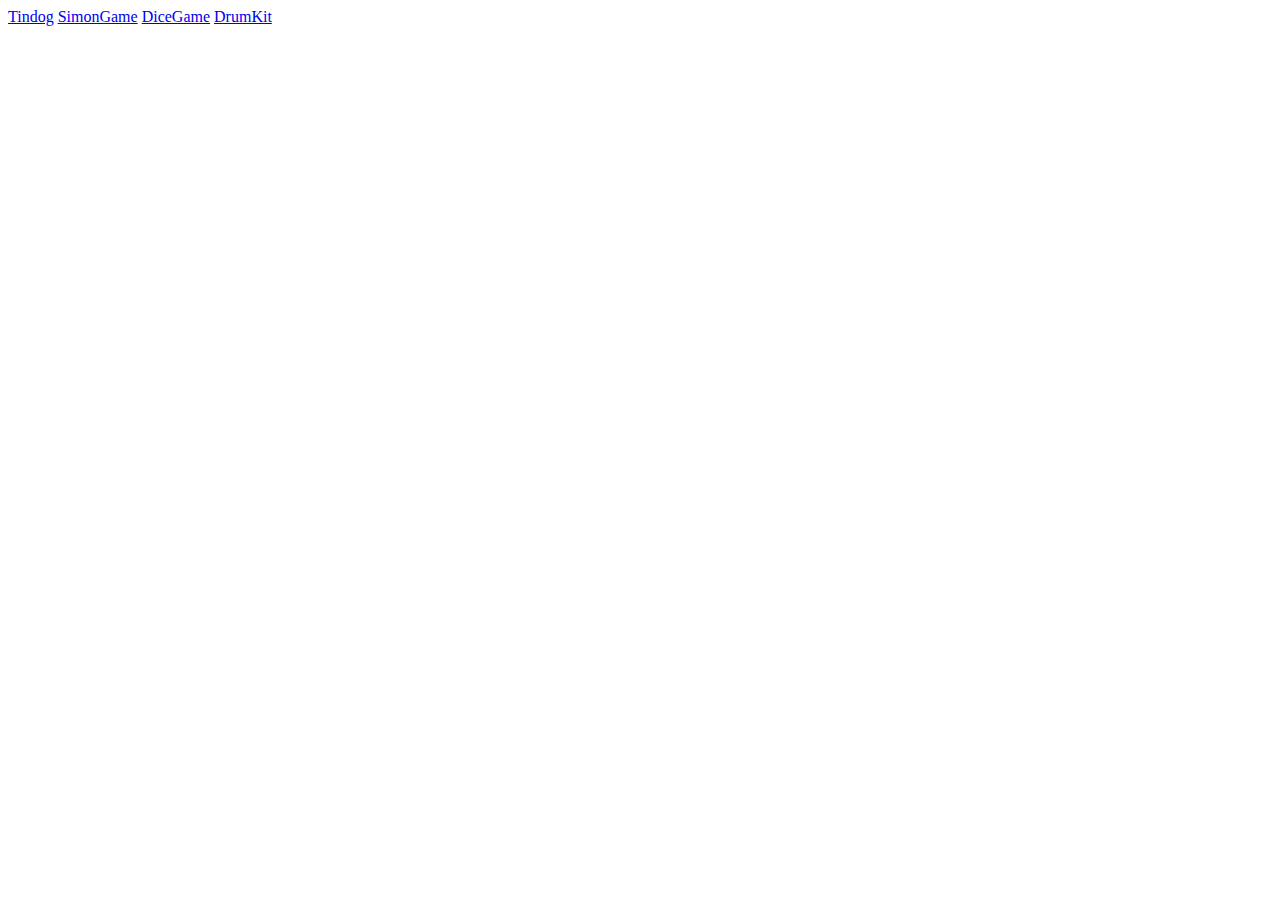
<file: index.html>
<!DOCTYPE html>
<html lang="en">
  <head>
    <meta charset="UTF-8" />
    <meta http-equiv="X-UA-Compatible" content="IE=edge" />
    <meta name="viewport" content="width=device-width, initial-scale=1.0" />
    <title>Front End Practice Projects</title>
  </head>
  <body>
    <a href="Tindog/index.html">Tindog</a>
    <a href="SimonGame/index.html">SimonGame</a>
    <a href="DiceGame/index.html">DiceGame</a>
    <a href="DrumKit/index.html">DrumKit</a>
  </body>
</html>
</file>
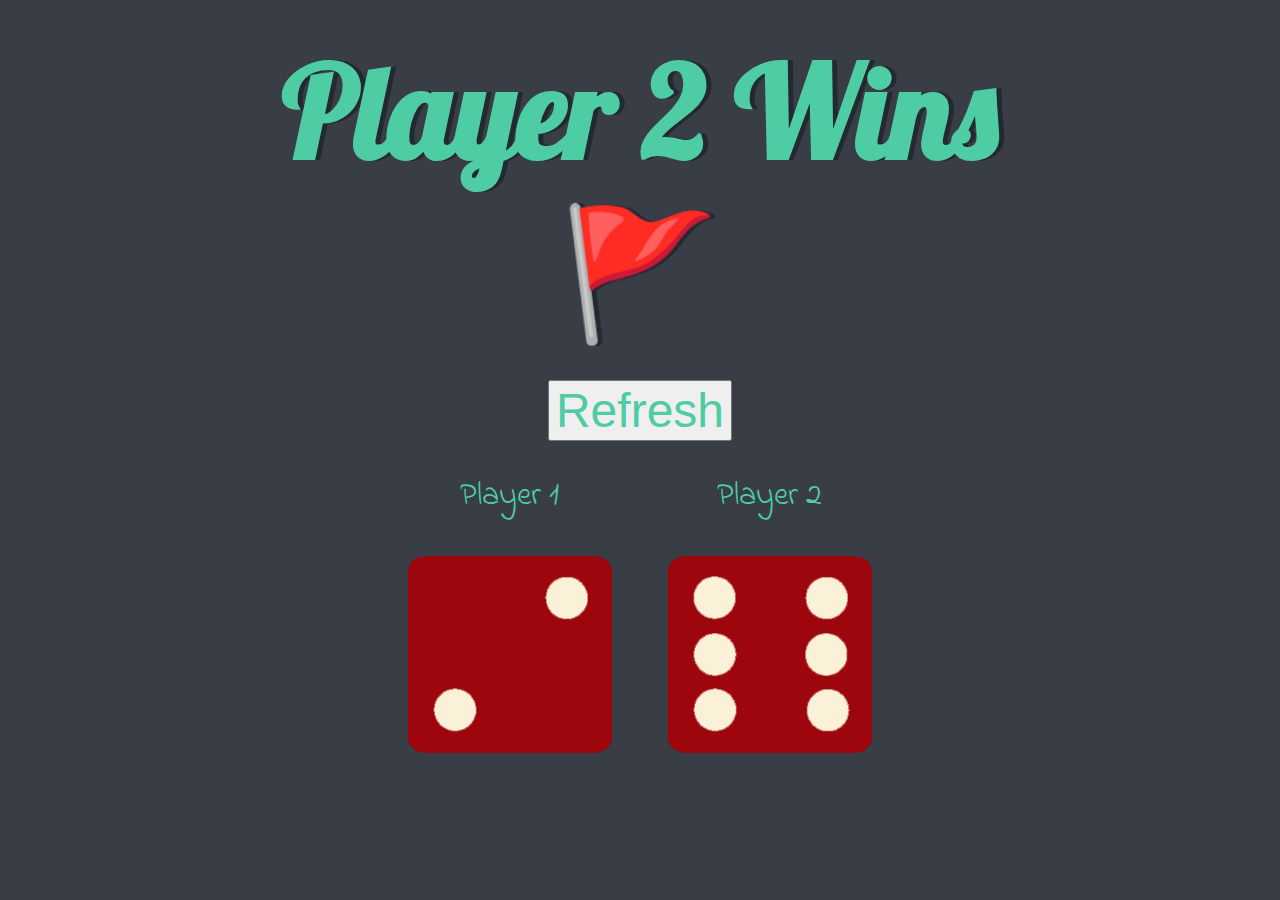
<file: DiceGame/index.html>
<!DOCTYPE html>
<html lang="en" dir="ltr">
  <head>
    <meta charset="utf-8">
    <title>Dicee</title>
    <link rel="stylesheet" href="styles.css">
    <link href="https://fonts.googleapis.com/css?family=Indie+Flower|Lobster" rel="stylesheet">

  </head>
  <body>

    <div class="container">
      <h1>Refresh Me</h1>
	  <button class="refreshBtn">Refresh</button>

      <div class="dice">
        <p>Player 1</p>
        <img class="img1" src="images/dice6.png">
      </div>

      <div class="dice">
        <p>Player 2</p>
        <img class="img2" src="images/dice6.png">
      </div>

    </div>

  <script src="index.js" charset="utf-8"></script>
  </body>

</html>
</file>
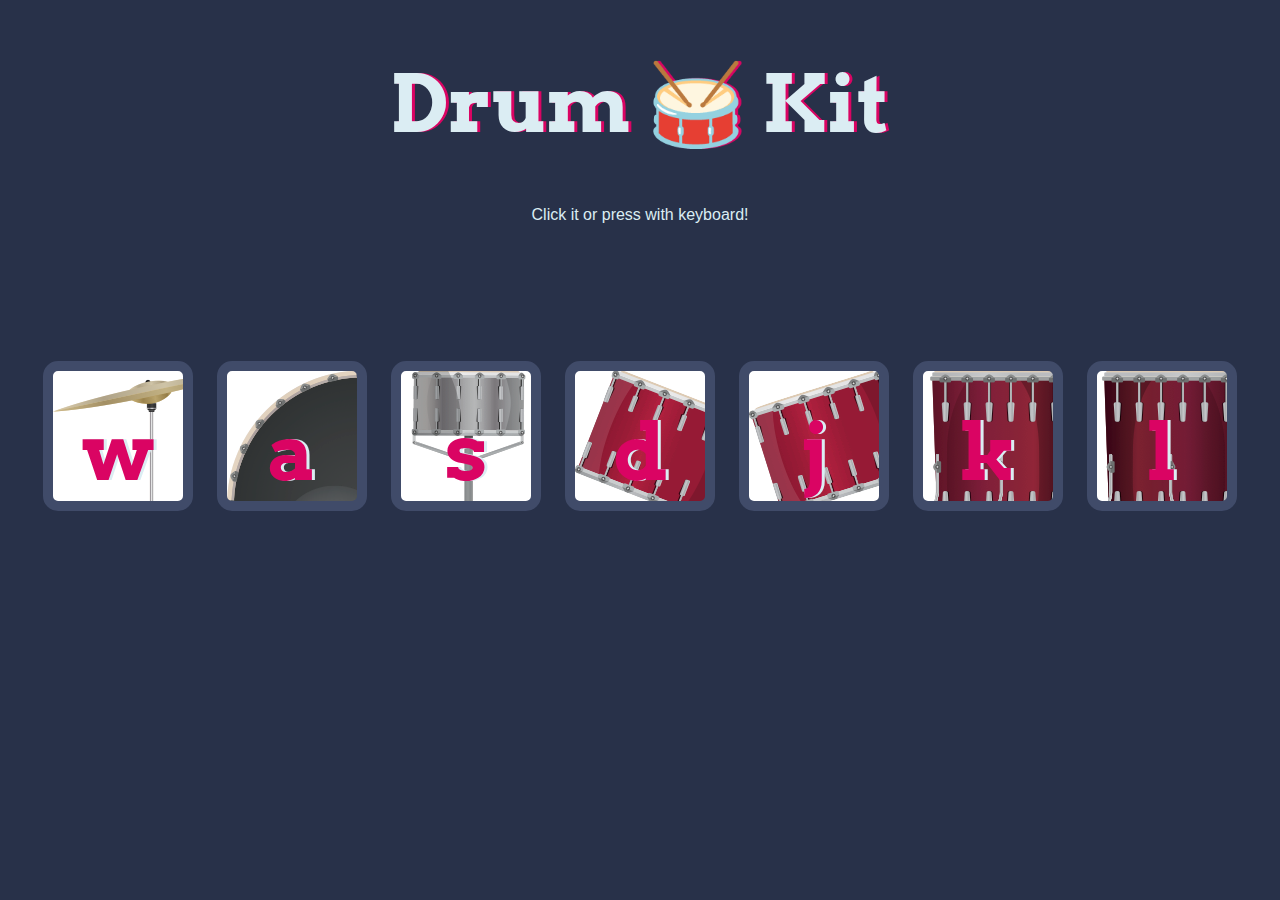
<file: DrumKit/index.html>
<!DOCTYPE html>
<html lang="en" dir="ltr">

<head>
  <meta charset="utf-8">
  <title>Drum Kit</title>
  <link rel="stylesheet" href="styles.css">
  <link href="https://fonts.googleapis.com/css?family=Arvo" rel="stylesheet">
</head>

<body>

  <h1 id="title">Drum 🥁 Kit</h1>
  <p> Click it or press with keyboard! </p>
  <div class="set">
    <button class="w drum">w</button>
    <button class="a drum">a</button>
    <button class="s drum">s</button>
    <button class="d drum">d</button>
    <button class="j drum">j</button>
    <button class="k drum">k</button>
    <button class="l drum">l</button>
  </div>

  <script src="index.js" charset="utf-8"></script>
</body>

</html>
</file>
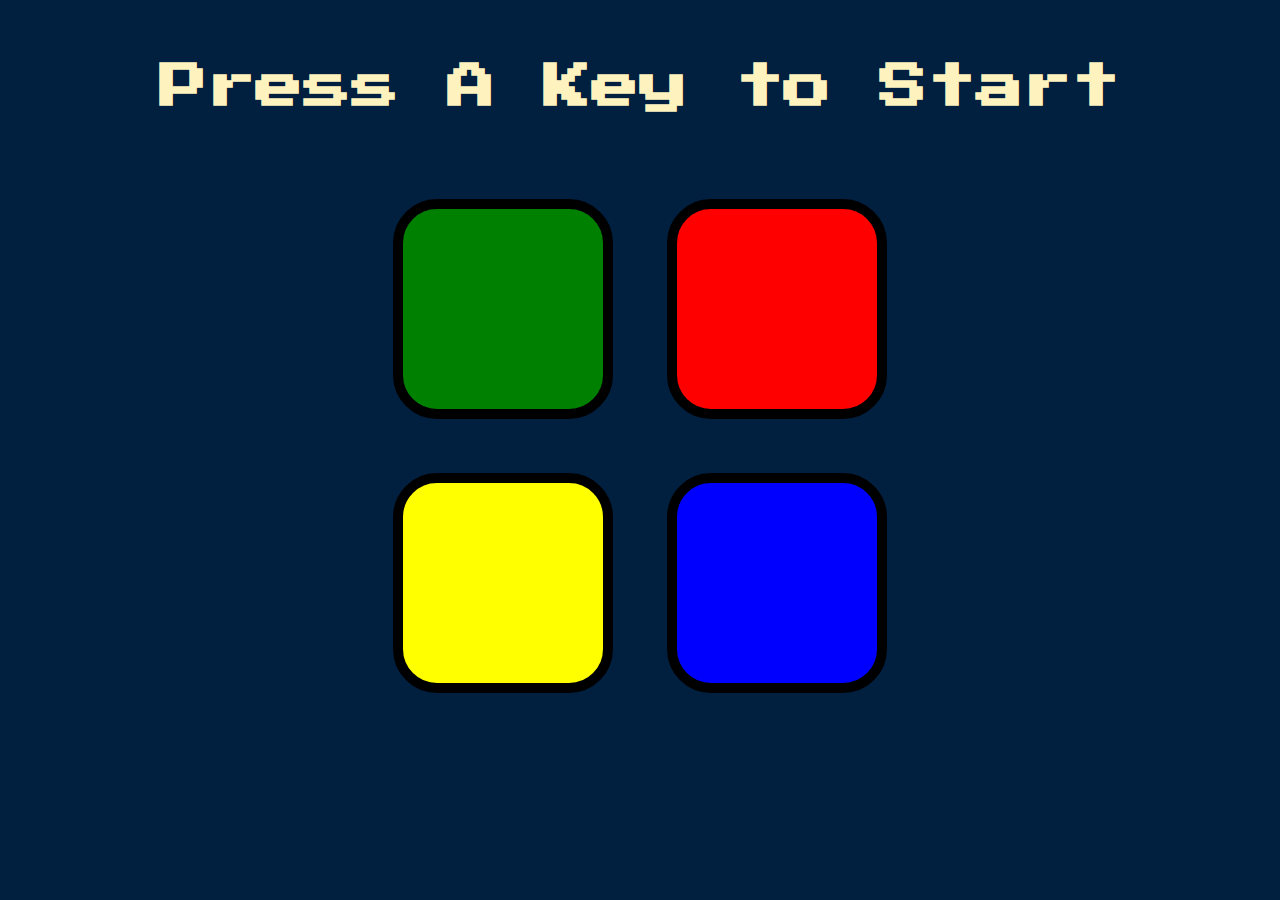
<file: SimonGame/index.html>
<!DOCTYPE html>
<html lang="en" dir="ltr">

<head>
  <meta charset="utf-8">
  <title>Simon</title>
  <link rel="stylesheet" href="styles.css">
  <link href="https://fonts.googleapis.com/css?family=Press+Start+2P" rel="stylesheet">
</head>

<body>
  <h1 id="level-title">Press A Key to Start</h1>
  <div class="container">
    <div lass="row">

      <div type="button" id="green" class="btn green">

      </div>

      <div type="button" id="red" class="btn red">

      </div>
    </div>

    <div class="row">

      <div type="button" id="yellow" class="btn yellow">

      </div>
      <div type="button" id="blue" class="btn blue">

      </div>

    </div>

  </div>

  <script src="https://ajax.googleapis.com/ajax/libs/jquery/3.5.1/jquery.min.js"></script>
  <script src="game.js" charset="utf-8"></script>
</body>

</html>
</file>
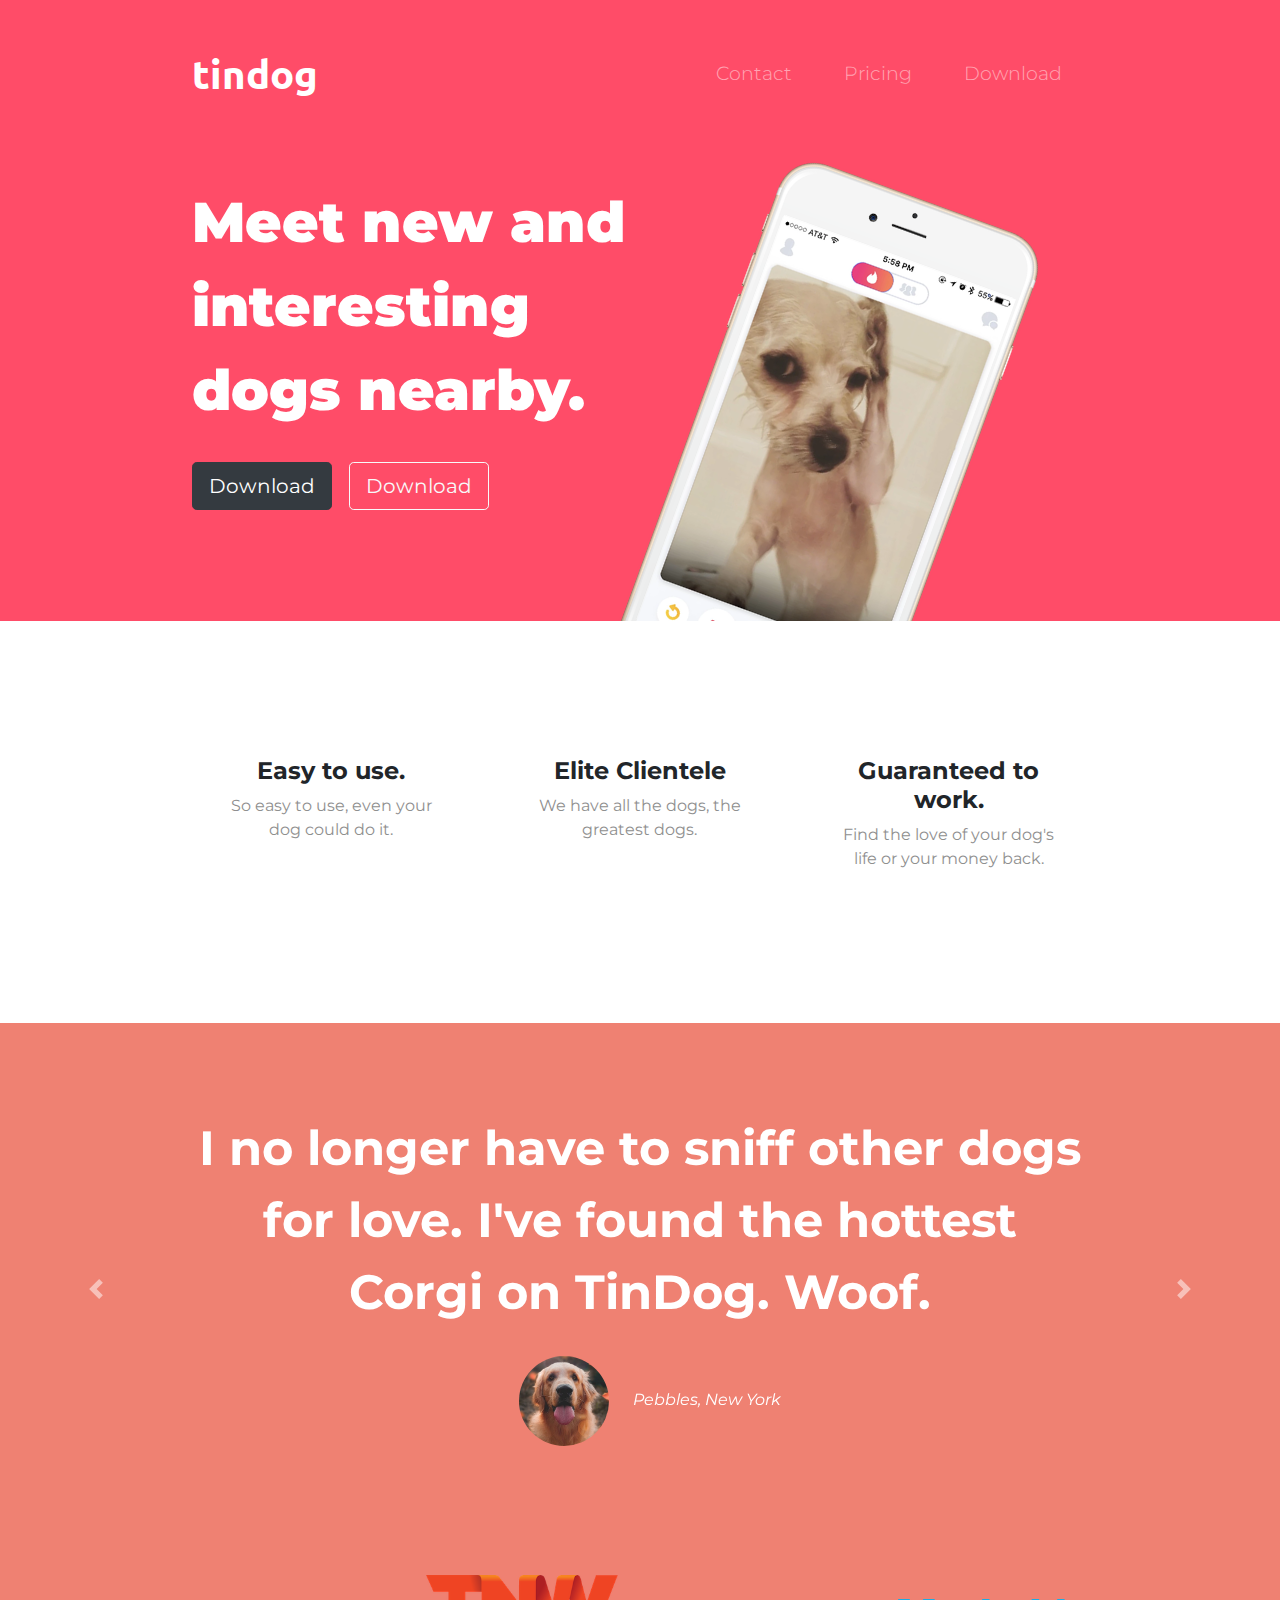
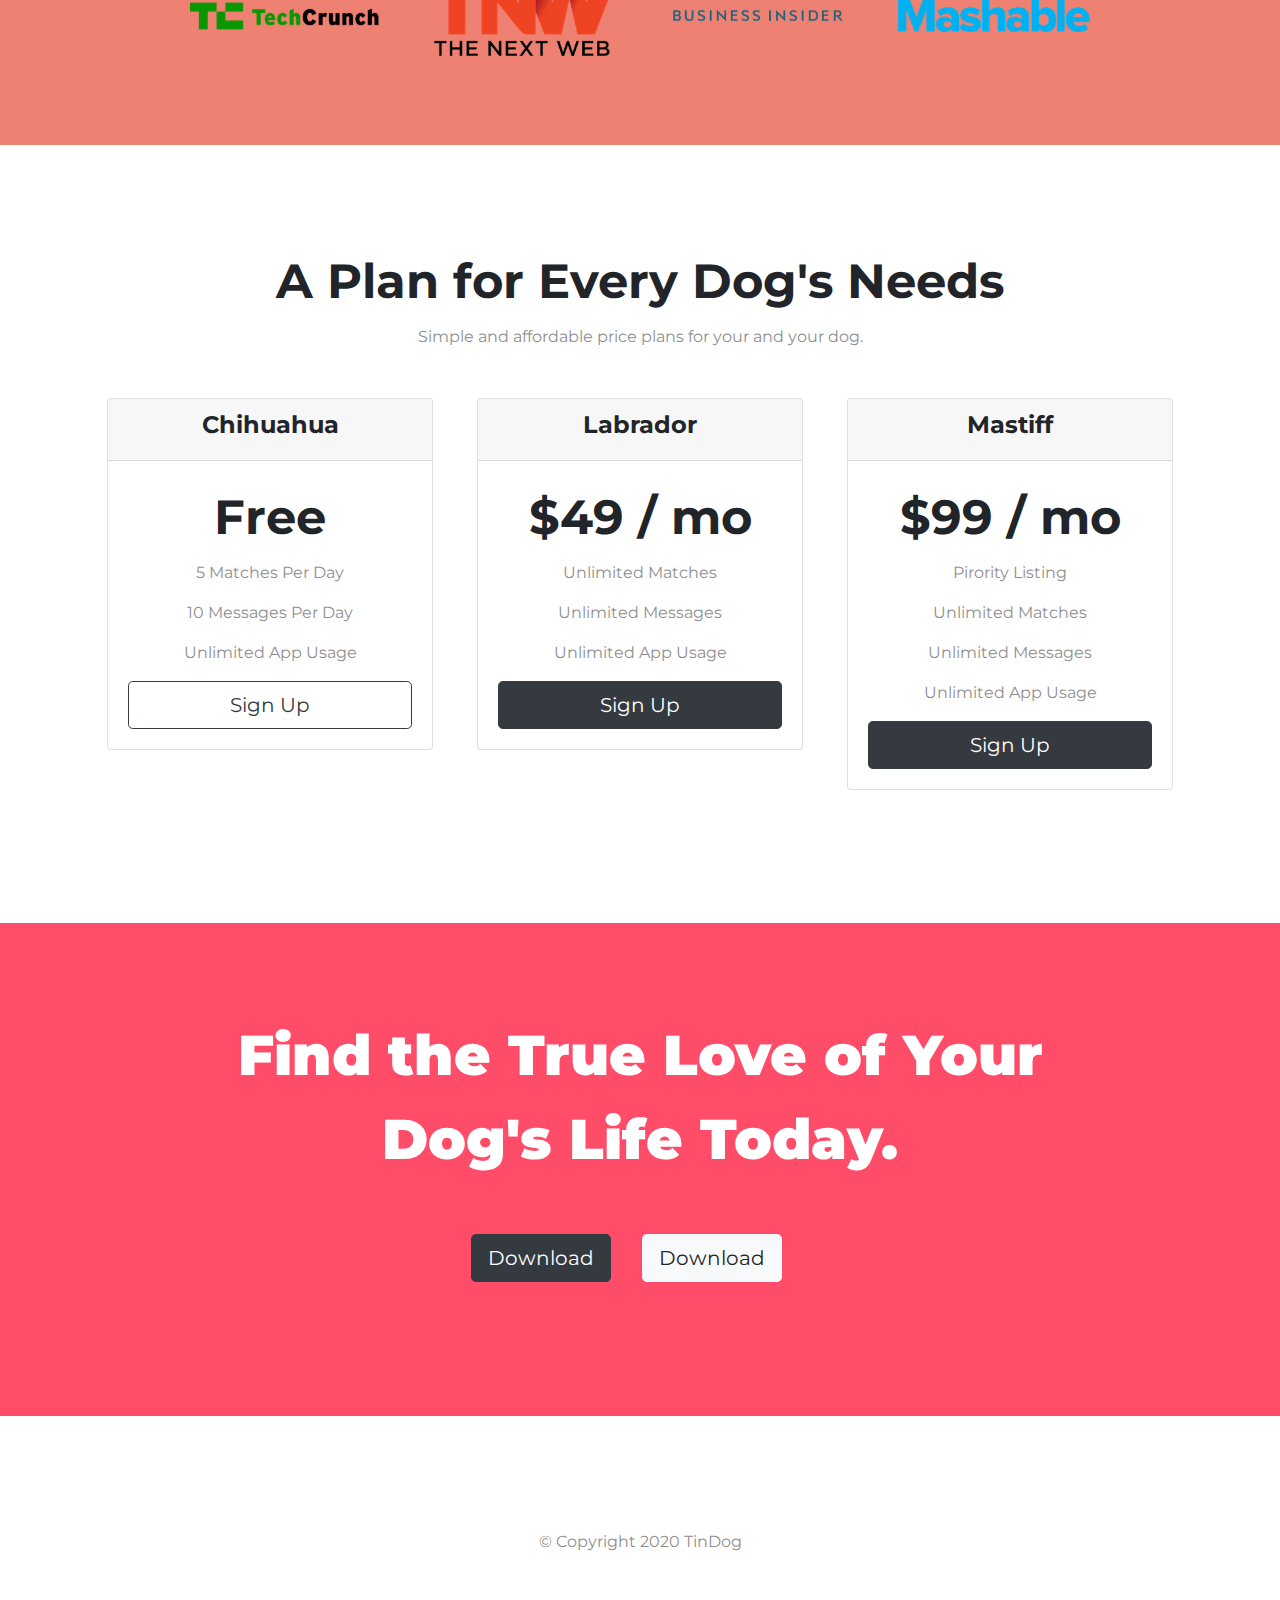
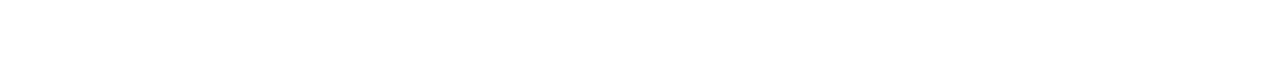
<file: Tindog/index.html>
<!DOCTYPE html>
<html>

<head>
  <meta charset="utf-8">
  <title>TinDog</title>

  <!-- bootstrapcdn -->
  <link rel="stylesheet" href="https://stackpath.bootstrapcdn.com/bootstrap/4.5.2/css/bootstrap.min.css" integrity="sha384-JcKb8q3iqJ61gNV9KGb8thSsNjpSL0n8PARn9HuZOnIxN0hoP+VmmDGMN5t9UJ0Z" crossorigin="anonymous">
  <!-- stylesheet -->
  <link rel="stylesheet" href="css/styles.css">
  <!-- fontawesome -->
  <link rel="stylesheet" href="https://pro.fontawesome.com/releases/v5.10.0/css/all.css" integrity="sha384-AYmEC3Yw5cVb3ZcuHtOA93w35dYTsvhLPVnYs9eStHfGJvOvKxVfELGroGkvsg+p" crossorigin="anonymous" />
  <!-- google fonts -->
  <link href="https://fonts.googleapis.com/css2?family=Montserrat:wght@300;400;700;900&family=Ubuntu:ital,wght@0,300;0,400;0,500;0,700;1,300;1,400;1,500;1,700&display=swap" rel="stylesheet">

  <script src="https://code.jquery.com/jquery-3.5.1.slim.min.js" integrity="sha384-DfXdz2htPH0lsSSs5nCTpuj/zy4C+OGpamoFVy38MVBnE+IbbVYUew+OrCXaRkfj" crossorigin="anonymous"></script>
  <script src="https://cdn.jsdelivr.net/npm/popper.js@1.16.1/dist/umd/popper.min.js" integrity="sha384-9/reFTGAW83EW2RDu2S0VKaIzap3H66lZH81PoYlFhbGU+6BZp6G7niu735Sk7lN" crossorigin="anonymous"></script>
  <script src="https://stackpath.bootstrapcdn.com/bootstrap/4.5.2/js/bootstrap.min.js" integrity="sha384-B4gt1jrGC7Jh4AgTPSdUtOBvfO8shuf57BaghqFfPlYxofvL8/KUEfYiJOMMV+rV" crossorigin="anonymous"></script>
</head>

<body>

  <section id="title">
    <div class="container-fluid">

      <!-- Nav Bar -->
      <nav class="navbar navbar-expand-lg navbar-dark">
        <a class="navbar-brand" href="">tindog</a>
        <button class="navbar-toggler" type="button" data-toggle="collapse" data-target="#navbarSupportedContent" aria-controls="navbarSupportedContent" aria-expanded="false" aria-label="Toggle navigation">
          <span class="navbar-toggler-icon"></span>
        </button>
        <div class="collapse navbar-collapse" id="navbarSupportedContent">
          <ul class="navbar-nav ml-auto">
            <li class="nav-item">
              <a class="nav-link" href="#footer">Contact</a>
            </li>
            <li class="nav-item">
              <a class="nav-link" href="#pricing">Pricing</a>
            </li>
            <li class="nav-item">
              <a class="nav-link" href="#cta">Download</a>
            </li>
          </ul>
        </div>
      </nav>

      <!-- Title -->
      <div class="row">
        <div class="col-lg-6">
          <h1>Meet new and interesting dogs nearby.</h1>
          <button type="button" class="btn btn-dark btn-lg downlaod-button"><i class="fab fa-apple"></i> Download</button>
          <button type="button" class="btn btn-outline-light btn-lg downlaod-button"><i class="fab fa-google-play"></i> Download</button>
        </div>

        <div class="col-lg-6">
          <img class="title-img" src="images/iphone6.png" alt="iphone-mockup">
        </div>
      </div>
    </div>

  </section>


  <!-- Features -->
  <section id="features">
    <div class="row">
      <div class="col-lg-4 features-column">
        <i class="fas fa-check-circle fa-4x"></i>
        <h3>Easy to use.</h3>
        <p>So easy to use, even your dog could do it.</p>
      </div>
      <div class="col-lg-4 features-column">
        <i class="fas fa-bullseye fa-4x"></i>
        <h3>Elite Clientele</h3>
        <p>We have all the dogs, the greatest dogs.</p>
      </div>
      <div class="col-lg-4 features-column">
        <i class="fas fa-heart fa-4x"></i>
        <h3>Guaranteed to work.</h3>
        <p>Find the love of your dog's life or your money back.</p>
      </div>
    </div>
  </section>


  <!-- Testimonials -->
  <section id="testimonials">
    <div id="carouselExampleControls" class="carousel slide" data-ride="false">
      <div class="carousel-inner">
        <div class="carousel-item active">
          <h2>I no longer have to sniff other dogs for love. I've found the hottest Corgi on TinDog. Woof.</h2>
          <img class="testimonial-img" src="images/dog-img.jpg" alt="dog-profile">
          <em>Pebbles, New York</em>
        </div>
        <div class="carousel-item">
          <h2 class="testimonial-text">My dog used to be so lonely, but with TinDog's help, they've found the love of their life. I think.</h2>
          <img class="testimonial-img" src="images/lady-img.jpg" alt="lady-profile">
          <em>Beverly, Illinois</em>
        </div>
      </div>
      <a class="carousel-control-prev" href="#carouselExampleControls" role="button" data-slide="prev">
        <span class="carousel-control-prev-icon" aria-hidden="true"></span>
        <span class="sr-only">Previous</span>
      </a>
      <a class="carousel-control-next" href="#carouselExampleControls" role="button" data-slide="next">
        <span class="carousel-control-next-icon" aria-hidden="true"></span>
        <span class="sr-only">Next</span>
      </a>
    </div>
  </section>


  <!-- Press -->
  <section id="press">
    <img class="press-logo" src="images/TechCrunch.png" alt="tc-logo">
    <img class="press-logo" src="images/tnw.png" alt="tnw-logo">
    <img class="press-logo" src="images/bizinsider.png" alt="biz-insider-logo">
    <img class="press-logo" src="images/mashable.png" alt="mashable-logo">

  </section>


  <!-- Pricing -->

  <section id="pricing">
    <h2>A Plan for Every Dog's Needs</h2>
    <p>Simple and affordable price plans for your and your dog.</p>

    <div class="row">
      <div class="pricing-column col-lg-4 col-md-6">
        <div class="card">
          <div class="card-header">
            <h3>Chihuahua</h3>
          </div>
          <div class="card-body">
            <h2>Free</h2>
            <p>5 Matches Per Day</p>
            <p>10 Messages Per Day</p>
            <p>Unlimited App Usage</p>
            <button type="button" class="btn btn-lg btn-block btn-outline-dark">Sign Up</button>
          </div>
        </div>
      </div>
      <div class="pricing-column col-lg-4 col-md-6">
        <div class="card">
          <div class="card-header">
            <h3>Labrador</h3>
          </div>
          <div class="card-body">
            <h2>$49 / mo</h2>
            <p>Unlimited Matches</p>
            <p>Unlimited Messages</p>
            <p>Unlimited App Usage</p>
            <button type="button" class="btn btn-lg btn-block btn-dark">Sign Up</button>
          </div>
        </div>
      </div>
      <div class="pricing-column col-lg-4">
        <div class="card">
          <div class="card-header">
            <h3>Mastiff</h3>
          </div>
          <div class="card-body">
            <h2>$99 / mo</h2>
            <p>Pirority Listing</p>
            <p>Unlimited Matches</p>
            <p>Unlimited Messages</p>
            <p>Unlimited App Usage</p>
            <button type="button" class="btn btn-lg btn-block btn-dark">Sign Up</button>
          </div>
        </div>
      </div>
    </div>
  </section>


  <!-- Call to Action -->

  <section id="cta">

    <h3>Find the True Love of Your Dog's Life Today.</h3>
    <button type="button" class="btn btn-dark btn-lg downlaod-button"><i class="fab fa-apple"></i> Download</button>
    <button type="button" class="btn btn-light btn-lg downlaod-button"><i class="fab fa-google-play"></i> Download</button>



  </section>


  <!-- Footer -->

  <footer id="footer">
    <i class="fab fa-twitter"></i>
    <i class="fab fa-facebook-f"></i>
    <i class="fab fa-instagram"></i>
    <i class="fas fa-envelope"></i>
    <p>© Copyright 2020 TinDog</p>

  </footer>


</body>

</html>
</file>
<file: DiceGame/styles.css>
.container {
  width: 70%;
  margin: auto;
  text-align: center;
}

.dice {
  text-align: center;
  display: inline-block;

}

body {
  background-color: #393E46;
}

h1 {
  margin: 30px;
  font-family: 'Lobster', cursive;
  text-shadow: 5px 0 #232931;
  font-size: 8rem;
  color: #4ECCA3;
}
button {
  margin: auto;
  font-family: sans-serif;
  font-size: 3rem;
  color: #4ECCA3;
  display:block;
}


p {
  font-size: 2rem;
  color: #4ECCA3;
  font-family: 'Indie Flower', cursive;
}

img {
  width: 80%;
}

footer {
  margin-top: 5%;
  color: #EEEEEE;
  text-align: center;
  font-family: 'Indie Flower', cursive;

}
</file>
<file: DrumKit/styles.css>
body {
  text-align: center;
  background-color: #283149;
}

h1 {
  font-size: 5rem;
  color: #DBEDF3;
  font-family: "Arvo", cursive;
  text-shadow: 3px 0 #DA0463;
}

p {
  font-size: 1rem;
  color: #DBEDF3;
  font-family: sans-serif;
  
}

.w {
  background-image: url("images/crash.png");

}

.a {
  background-image: url("images/kick.png");
}

.s {
  background-image: url("images/snare.png");
}

.d {
  background-image: url("images/tom1.png");
}

.j {
  background-image: url("images/tom2.png");
}

.k {
  background-image: url("images/tom3.png");
}

.l {
  background-image: url("images/tom4.png");
}

.set {
  margin: 10% auto;
}

.game-over {
  background-color: red;
  opacity: 0.8;
}

.pressed {
  box-shadow: 0 3px 4px 0 #DBEDF3;
  opacity: 0.5;
}

.red {
  color: red;
}

.drum {
  outline: none;
  border: 10px solid #404B69;
  font-size: 5rem;
  font-family: 'Arvo', cursive;
  line-height: 2;
  font-weight: 900;
  color: #DA0463;
  text-shadow: 3px 0 #DBEDF3;
  border-radius: 15px;
  display: inline-block;
  width: 150px;
  height: 150px;
  text-align: center;
  margin: 10px;
  background-color: white;
}
</file>
<file: SimonGame/styles.css>
body {
  text-align: center;
  background-color: #011F3F;
}

#level-title {
  font-family: 'Press Start 2P', cursive;
  font-size: 3rem;
  margin:  5%;
  color: #FEF2BF;
}

h2{
  font-family: 'Press Start 2P', cursive;
  font-size: 2rem;
  margin:  5%;
  color: #FEF2BF;
}
.container {
  display: block;
  width: 50%;
  margin: auto;

}

.btn {
  margin: 25px;
  display: inline-block;
  height: 200px;
  width: 200px;
  border: 10px solid black;
  border-radius: 20%;
}

.game-over {
  background-color: red;
  opacity: 0.8;
}

.red {
  background-color: red;
}

.green {
  background-color: green;
}

.blue {
  background-color: blue;
}

.yellow {
  background-color: yellow;
}

.pressed {
  box-shadow: 0 0 20px white;
  background-color: grey;
}
</file>
<file: Tindog/css/styles.css>
body{
  font-family: "Montserrat";
}

#title {
  background-color: #ff4c68;
  color: #fff;
}

h1{
  font-family: 'Montserrat';
  font-weight: 900;
  font-size: 3.5rem;
  line-height: 1.5;
}
h2{
  font-size: 3rem;
  font-family: "Montserrat";
  font-weight: 700;
  line-height: 1.5;
}
h3 {
  font-size: 1.5rem;
  font-family: "Montserrat";
  font-weight: 700;
}

p{
  color:#8f8f8f;
}

.container-fluid{
  padding: 3% 15% 7%;
}

/* Navigation Bar */

.navbar {
  padding:0 0 4.5rem;
}

.navbar-brand{
  font-family: "Ubuntu";
  font-size: 2.5rem;
  font-weight: bold;
}

.nav-item{
  padding: 0 18px;
}

.nav-link {
  font-size: 1.2rem;
  font-weight: 300;
}

/* Download Buttons */

.downlaod-button{
  margin:5% 3% 5% 0;
}

/* Title Img */
.title-img {
  width:60%;
  transform: rotate(20deg);
  position: absolute;
  right: 30%;
}


/* features section */
#features {
  padding: 7% 15%;
  background: white;
  position: relative;
}

.features-column{
  padding: 5%;
  text-align: center;
}

#features i{
  color: #ef8172;
  margin-bottom: 1rem;
}

#features i:hover{
  color: #ff4c68;
}

/* Testimonials section */
#testimonials {
  text-align: center;
  background-color: #ef8172;
  color: #fff;
}

.testimonial-img{
  width: 10%;
  border-radius: 100%;
  margin: 20px;
}

#press{
  background-color: #ef8172;
  text-align: center;
  padding-bottom: 3%;
}

.press-logo{
  width: 15%;
  margin: 20px 20px 50px;
}

.carousel-item{
  padding:7% 15%;
}

/* pricing section */
#pricing{
  padding: 100px;
  text-align: center;
}

.pricing-column{
  padding: 3% 2%;
}


@media (max-width:1028px) {
  .title-img{
    position: static;
    transform: rotate(0);
  }

  #title{
    text-align: center;
  }
}

/* cta section */

#cta{
  background-color: #ff4c68;
  text-align: center;
  padding: 7% 15%;
}

#cta h3{
  font-family: 'Montserrat';
  font-weight: 900;
  font-size: 3.5rem;
  line-height: 1.5;
  color: white;
}

/* footer section */

#footer {
  background-color: white;
  text-align:center;
  padding: 7% 15%;
}

#footer i{
  margin: 20px 10px;
}
</file>
